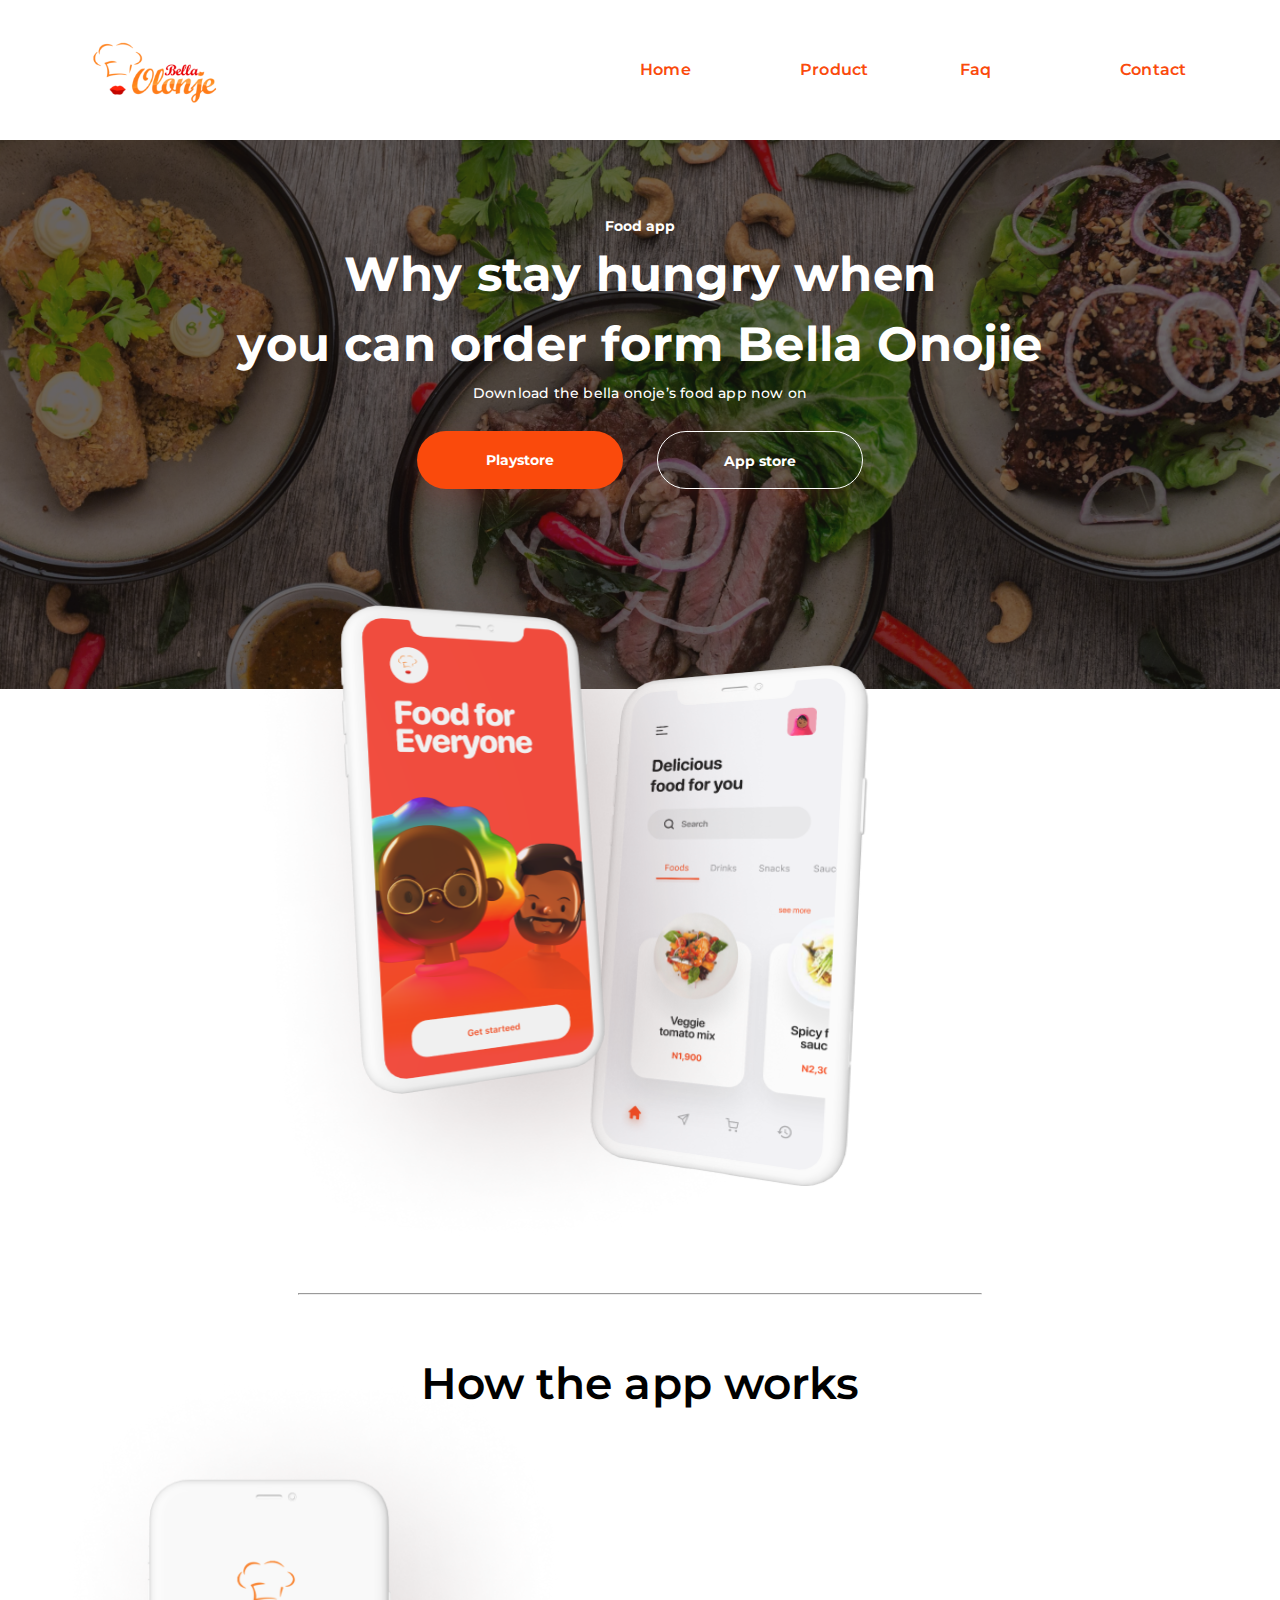
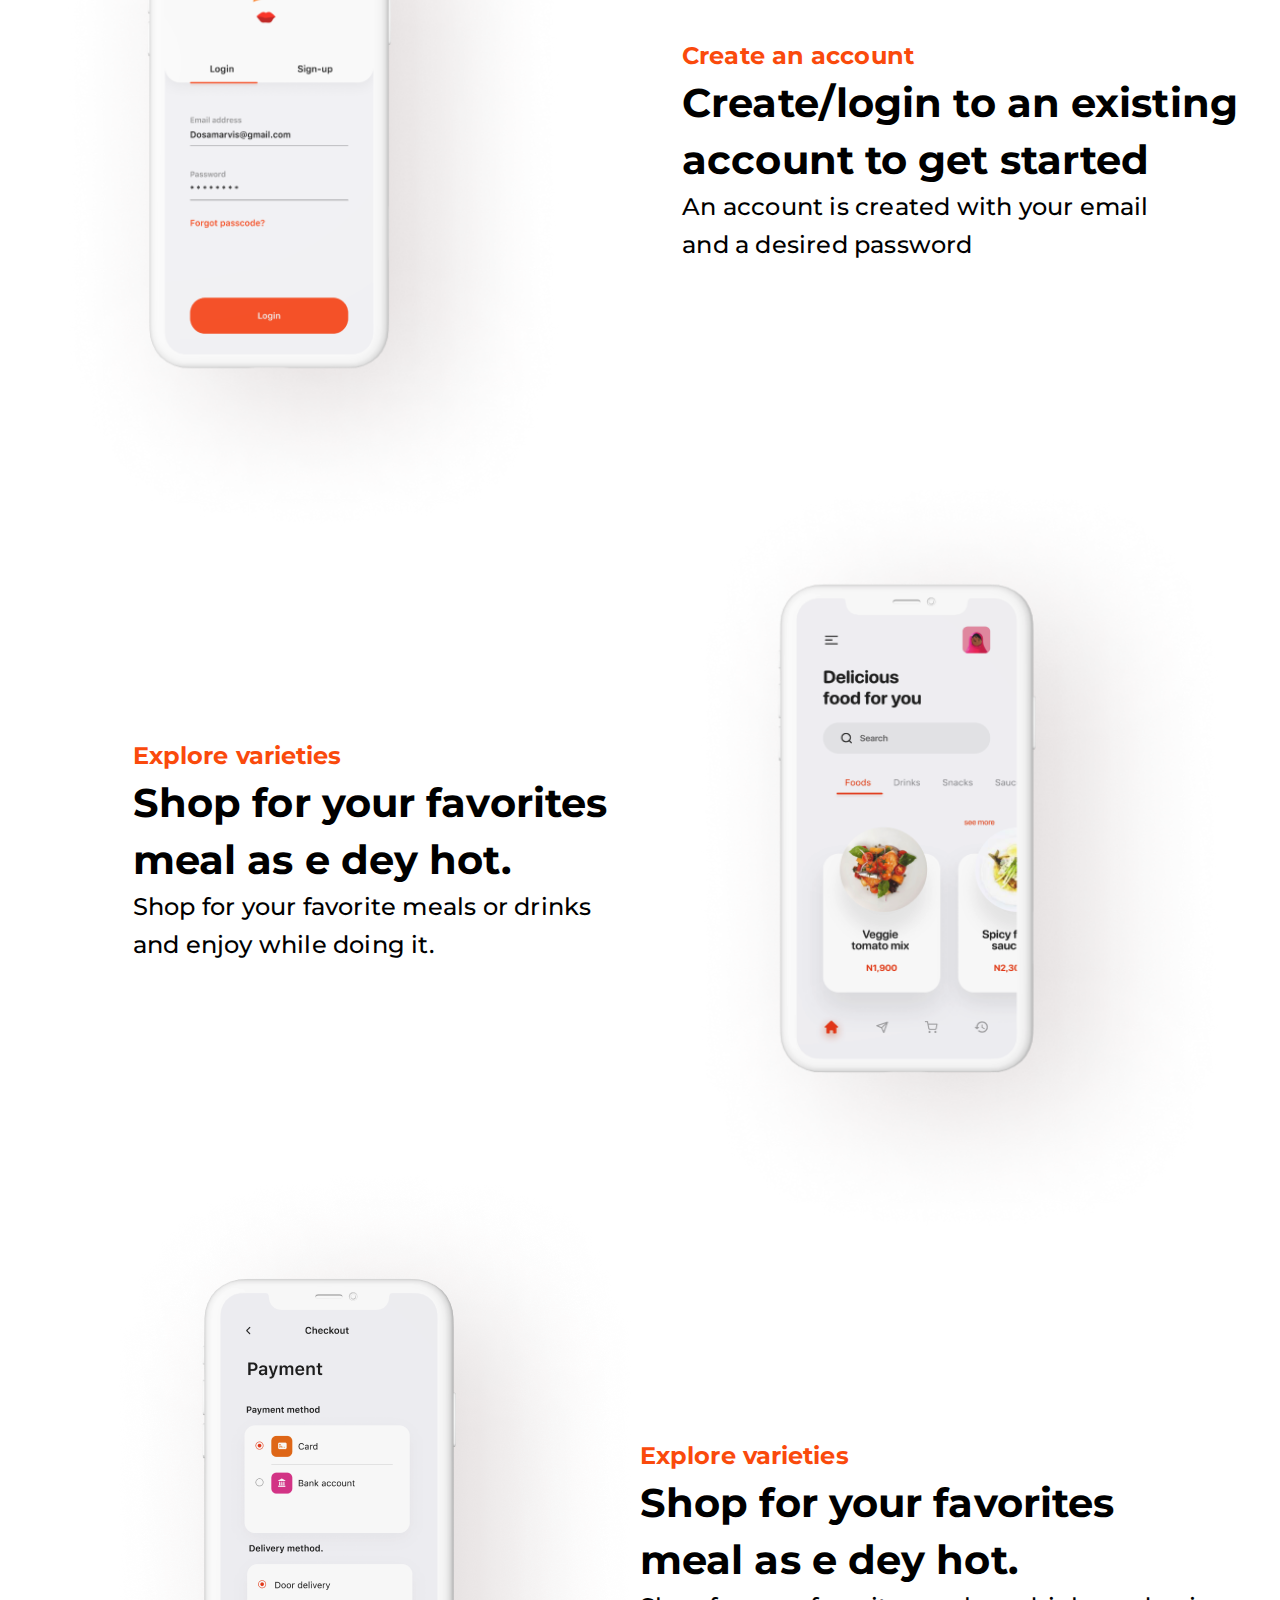
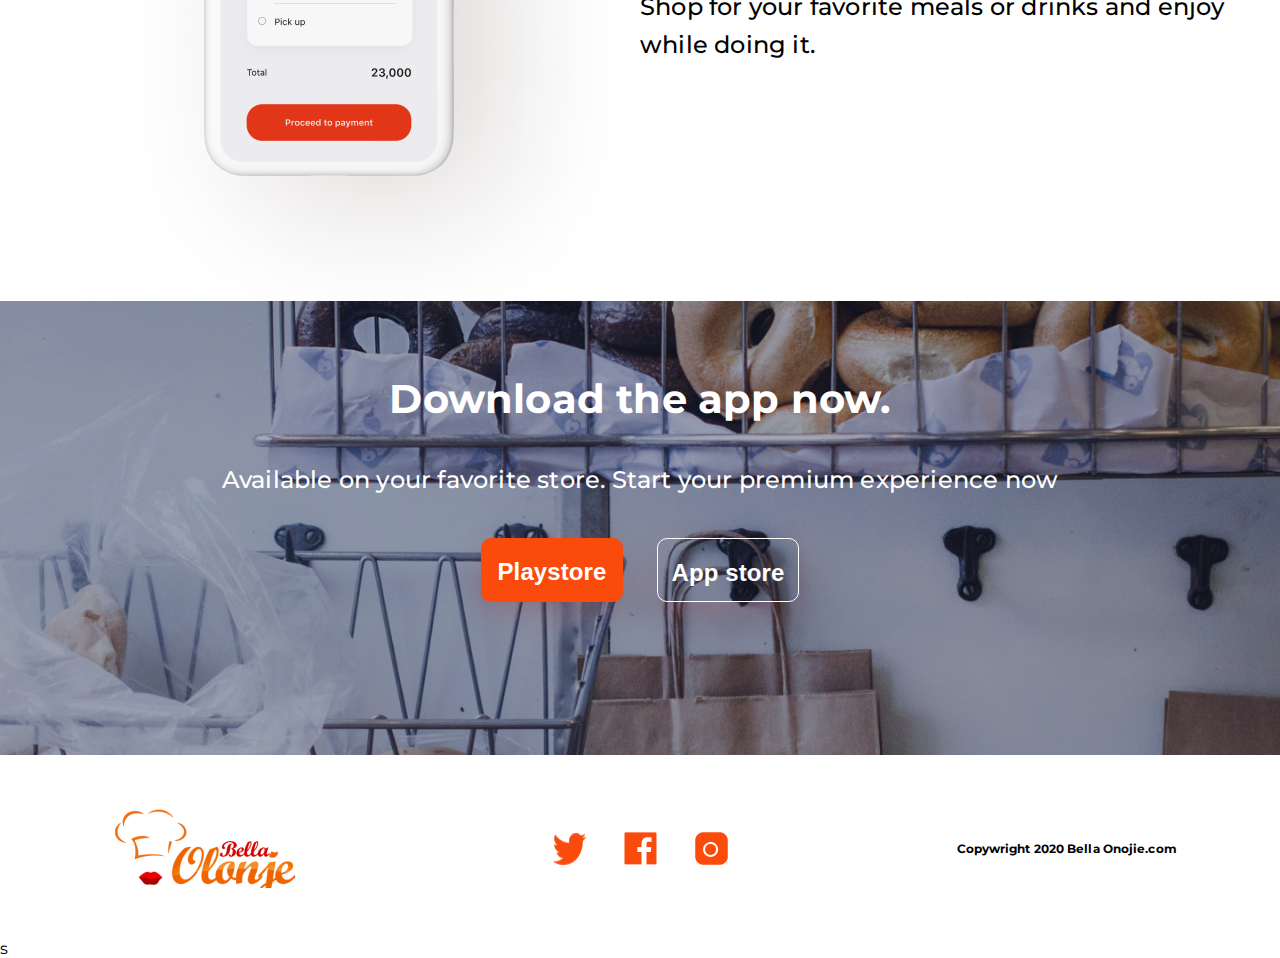
<file: index.html>
<!DOCTYPE html>
<html>
<head>
	<link rel="stylesheet" type="text/css" href="style.css">
	<link rel="preconnect" href="https://fonts.googleapis.com">
<link rel="preconnect" href="https://fonts.gstatic.com" crossorigin>
<link href="https://fonts.googleapis.com/css2?family=Montserrat:ital,wght@0,700;1,500&display=swap" rel="stylesheet">
	<title>Homework 10</title>
</head>
<body>
	<div class="container">
		<div class="navbar">
			<div class="navbar-left">
				<img src="image/Bella Olonje logo 111 1.png">
			</div>
			<div class="navbar-right">
				<ul id="horizantal">
					<li><a href="#">Home</a></li>
					<li><a href="#">Product</a></li>
					<li><a href="#">Faq</a></li>
					<li><a href="#">Contact</a></li>
				</ul>
				<div onclick="menu()" class="menu">
					<div></div>
					<div></div>
					<div></div>
				</div>
				
			</div>
		</div>

		<div class="img-fon">
			<ul id="vertical">
					<li><a href="#">Home</a></li>
					<li><a href="#">Product</a></li>
					<li><a href="#">Faq</a></li>
					<li><a href="#">Contact</a></li>
				</ul>
			<img src="image/Rectangle 48.png">
			<div class="img-fon-in">
				<h3>Food app</h3>
				<h3>Why stay hungry when <br>
you can order form Bella Onojie</h3>
                <h3>Download the bella onoje’s food app now on</h3>
                 <div class="buttons">
                 	<a href="#">Playstore</a>
                 	<a href="#">App store</a>
                 </div>
			</div>
		</div>

		<div class="img-phone-box">
			<div class="phone-box">
			<div class="phone1"><img src="image/phone1.png"></div>
			<div class="phone2"><img src="image/phone2.png"></div>
			</div>
		</div>

		<div class="hr"><hr></div>
		<h3 id="h3">How the app works</h3>
         
		<div class="card">
			<div class="card-left one-l">
				<img id="img1" src="image/card1.png">
			</div>
			<div class="card-right one-r">
				<div>
					<h4>Create an account</h4>
				    <h4>Create/login to an existing<br>
account to get started</h4>
                    <h4>An account is created with your email<br>
and a desired password</h4>
</div>
			</div>
		</div>

		<div class="card">
			<div class="card-left two-l">
				<div><h4>Explore varieties</h4>
				<h4>Shop for your favorites<br>
meal as e dey hot.</h4>
				<h4>Shop for your favorite meals or drinks<br>
and enjoy while doing it.</h4></div>
			</div>
			<div class="card-right">
				<img id="img2" src="image/card2.png">
			</div>
		</div>

		<div class="card">
			<div class="card-left three-l">
				<img id="img3" src="image/card3.png">
			</div>
			<div class="card-right three-r" >
				<div><h4>Explore varieties</h4>
				<h4>Shop for your favorites<br>
meal as e dey hot.</h4>
				<h4>Shop for your favorite meals or drinks
and enjoy while doing it.</h4></div>
			</div>
		</div>
		<div style="clear: both;"></div>

        <div class="end-img">

        	     <img src="image/end-img.png">
				<h3>Download the app now.</h3>
				<h3>Available on your favorite store. Start your premium experience now</h3>
              
                 <div class="buttons2">
                 	<a href="#">Playstore</a>
                 	<a href="#">App store</a>  
        </div>
             </div>
        <div class="footer">
        	<div> <img src="image/footer-img.png"></div>
        	<div id="messenge">
        		<div id="messenge-in">
        			<img src="image/Vector.png">
        		    <img src="image/Vector (1).png">
        		<div id="img-cam">
        			<img id="vector3" src="image/Vector (2).png">
        			<img  src="image/Vector (3).png">
        		</div>
        		</div>
        	</div>
        	<div id="text-end">Copywright 2020 Bella Onojie.com</div>s
        </div>
        
	</div>
<script type="text/javascript">
	
	function menu() {

		let ver = document.getElementById("vertical");

		ver.classList.toggle('ghost');
		// body...
	}
</script>
</body>
</html>
</file>
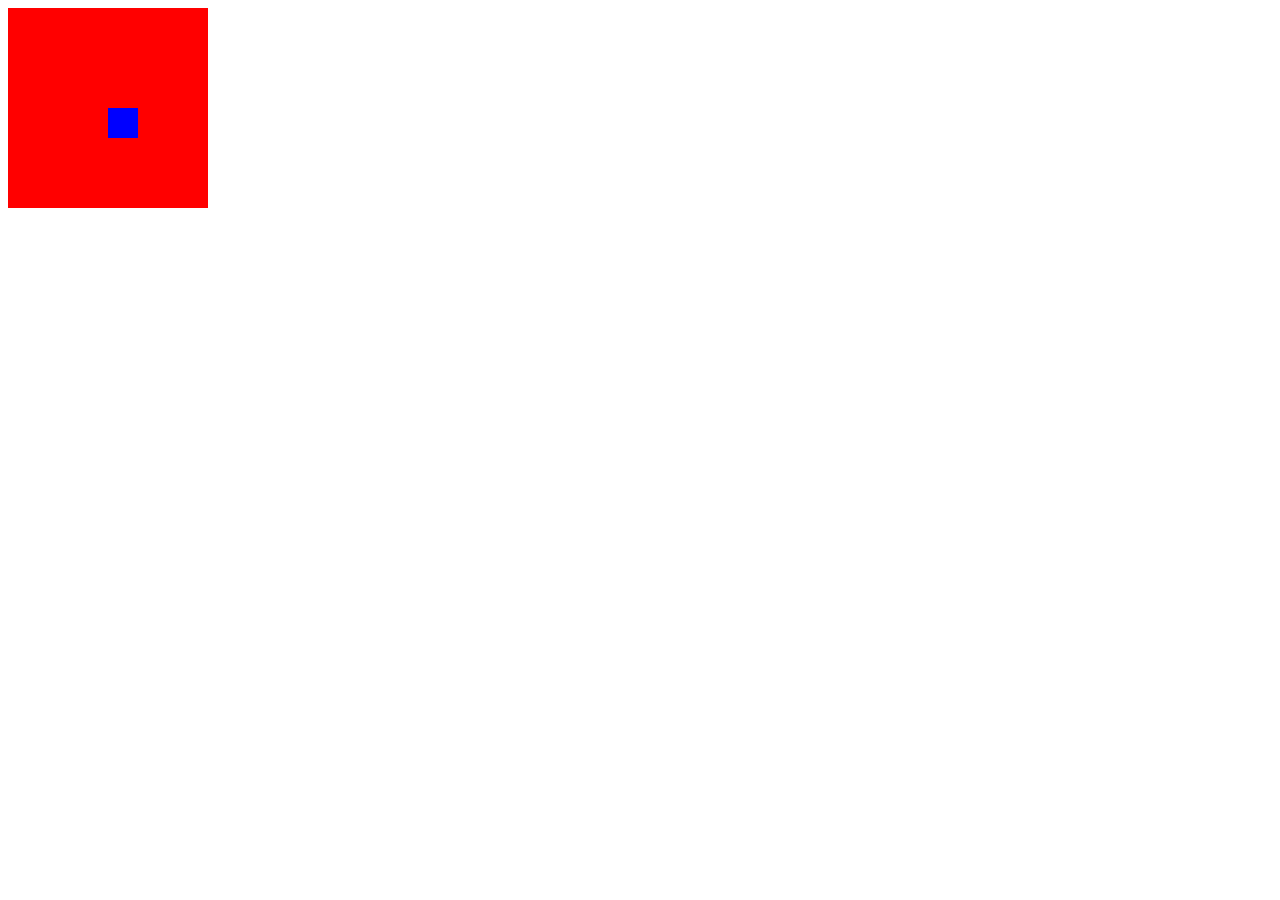
<file: test.html>
<!DOCTYPE html>
<html>
<head>
	<title></title>
	<style type="text/css">
		.test {
			width: 200px;
			height: 200px;
			background: red;
			position: relative;

		}
		.obj {
			position: absolute;
			width: 30px;
			height: 30px;
			background: blue;
			/*transform: translate(50%,50%);*/
			top: 50%;
			left: 50%;

		}
	</style>
</head>
<body>
    <div class="test">
    	<div class="obj"></div>
    </div>
</body>
</html>
</file>
<file: style.css>
*{
	margin: 0;
	padding: 0;
	box-sizing: border-box;
	font-family: 'Montserrat', sans-serif;
}
.container{
	overflow: hidden;
	margin: 0 auto;
	width: 100%;
	min-width: 480px;
}
a{
	text-decoration: none;
	cursor: pointer;
}
.navbar-left,.navbar-right {
	width: 50%;
	float: left;
	height: 155px;
	display: flex;
	align-items: center;

}
.navbar {
	height: 155px;
}
.navbar-left img{
	width: 206px;
	margin-left: 90px;
}
.navbar-right ul:first-child a {
	text-decoration: none;
	

font-size: 16px;
font-style: normal;
font-weight: 600;
line-height: 28px;
letter-spacing: 0.20000000298023224px;
text-align: center;
color: #FA4A0C;


	/*padding-bottom: 63px;
	padding-top: 63px;*/
}
.navbar-right ul:first-child {
	list-style-type: none;
	width: 100%;
}
.navbar-right ul:first-child li {
	width: 25%;
	float: left;

}
.menu {
	width: 30px;
	height: 30px;
	border: 3px solid #FA4A0C;
	display: none;
	position: absolute;
	right: 10px;
	margin-right: 30px;
}
.ghost {	
	transform: translateX(-100px);
	position: absolute;
	transition: 1s;
}
.menu div {
	width: 80%;
	height: 4px;
	display: block;
	background: #FA4A0C;
	border-radius: 5px;
}

.menu div:nth-child(2) {
	margin-top: 3px;
	margin-bottom: 3px;

}
#vertical {
	transition: 01s;
	position: absolute;
	list-style-type: none;
	right: -100px;

	height: 100%;
	background: rgba(255,255,255,0.5);
	justify-content: center;
	flex-direction: column;
	width: 100px;
}
#vertical li:hover {
	color: white;
	background: red;

}
#vertical a {
    
text-decoration: none;
display: block;
font-size: 20px;
font-style: normal;
font-weight: 600;
line-height: 40px;
letter-spacing: 0.20000000298023224px;
text-align: center;
color: #FA4A0C;

}
.img-fon img {
	width: 100%;
}
.img-fon {
	position: relative;
	object-fit: cover;
}
.img-fon-in {
	position: absolute;
	top: 0;
	width: 100%;
	color: white;
	display: flex;
	flex-direction: column;
	justify-content: center;
	padding-top: 73px; 
	padding-bottom: 50px;
	/*align-items: center;*/
}
.img-fon-in h3 {
	text-align: center;
}
.img-fon-in h3:nth-child(2) {
	/*font-family:  sans-serif;*/
font-size: 58px;
font-style: normal;
font-weight: 700;
line-height: 80px;
letter-spacing: 0.20000000298023224px;
text-align: center;
    transition: 0.3s;


}
.img-fon-in h3:nth-child(1) {

	/*font-family:  sans-serif;*/

font-size: 24px;
font-style: normal;
font-weight: 700;
line-height: 36px;
letter-spacing: 0.10000000149011612px;
text-align: center;
    transition: 0.3s;


}
.img-fon-in h3:nth-child(3) {
      
	/*font-family:  sans-serif;*/

font-size: 24px;
font-style: normal;
font-weight: 500;
line-height: 38px;
letter-spacing: 0.20000000298023224px;
text-align: center;
    transition: 0.3s;


}
.buttons {
	display: flex;
	flex-direction: row;
	justify-content: center;
	margin-top: 54px;
	margin-bottom: 146px;
}
.buttons a{

	

font-size: 24px;
font-style: normal;
font-weight: 700;
line-height: 36px;
letter-spacing: 0.10000000149011612px;
text-align: left;
color: #FFFFFF;
width: 236px;
height: 68px;


display: flex;
flex-direction: column;
align-items: center;
padding: 16px 0px;

position: static;
left: 0%;
right: 0%;
top: 0%;
bottom: 0%;
	transition: 0.3s;



box-shadow: 0px 10px 30px rgba(183, 50, 39, 0.2);
border-radius: 30px;
}
.buttons a:first-child {
    background: #FA4A0C;
    margin-right: 17px;
}
.buttons a:last-child {
	border: 1px solid white;
    margin-left: 17px;
    

	background: transparent;
}
.img-phone-box {
	display: flex;
	justify-content: center;

}
.phone-box {
	position: relative;
	display: inline-block;
	width: 300px;
	height: 530px;
}
.phone1,.phone2 {
	position: absolute;
	
	top: 0;
}
.phone2 img {
	width: 300px;
	height: 530px;
}
.phone1 img {
	width: 600px;
	height: 830px;
}
.phone1 {
	left: -90%;
	top: -50%;
	width: 400px;
	height: 630px;
	z-index: 3;
	transition: 0.3s;
}
.phone2 {
	right: -30%;
	top: -10%;
	width: 300px;
	height: 530px;
	transition: 0.3s;

}
hr {
	text-align: center;
	width: 60%;
	color: black;
}
.hr {
	display: flex;
	justify-content: center;
	padding: 70px;
}
#h3 {
	display: block;
	text-align: center;

font-size: 44px;
font-style: normal;
font-weight: 600;
line-height: 36px;
letter-spacing: 0.10000000149011612px;


}
.card {
	width: 100%;
	
}
.card-left, .card-right {
	width: 50%;
	height: 700px;
	float: left;
	display: flex;
	justify-content: center;
	align-items: center;
}

.card-left div, .card-right div {
	padding-top:0px;
}
#img1,#img2,#img3 {
	width: 578px;
	height: 811px;

}
.one-l {
	display: flex;
	justify-content: center;
	align-items: center;
}
.one-r{
	
	align-items: center;
}
.card-right h4:first-child ,.card-left h4:first-child {



font-size: 24px;
width: 100%;
font-style: normal;
font-weight: 700;
line-height: 36px;
letter-spacing: 0.10000000149011612px;
text-align: left;
color: #FA4A0C;

}
.card-right h4:nth-child(2) ,.card-left h4:nth-child(2) {
	font-size: 40px;
	line-height: 57px;
	
	font-style: normal;
font-weight: 700;
letter-spacing: 0.10000000149011612px;
text-align: left;
}
.two-l {
	padding-left: 100px;
}
.three-l { 
	padding-left: 100px;
     
 }
.card-right h4:last-child ,.card-left h4:last-child {

font-size: 24px;
font-style: normal;
font-weight: 500;
line-height: 38px;
letter-spacing: 0.20000000298023224px;
text-align: left;

}

.end-img {
width: 100%;
/*height: 531px;*/
/*background-image: url("end-img.png");
background-size: cover;
background-size: 100%;
background-repeat: no-repeat; */
position: relative;
}
.end-img img {
	width: 100%;

}
 
.end-img h3:nth-child(2) {

top: 15%;
color:#fff;
width: 100%;
position: absolute;
font-size: 40px;
font-style: normal;
font-weight: 700;
line-height: 57px;
letter-spacing: 0.20000000298023224px;
text-align: center;

}
.end-img h3:nth-child(3) {
 position: absolute;
 display: block;
 top:35%;
 width: 100%;
font-size: 24px;
font-style: normal;
color: #fff;
font-weight: 500;
line-height: 38px;
letter-spacing: 0.20000000298023224px;
text-align: center;

}
.buttons2 {
	position: absolute;
	top: 40%;
	display: flex;
	width: 100%;
	flex-direction: row;
	justify-content: center;
	margin-top: 54px;
	margin-bottom: 146px;
}
.buttons2 a {
	font-family: sans-serif;

font-size: 24px;
font-style: normal;
font-weight: 700;
line-height: 36px;
letter-spacing: 0.10000000149011612px;
text-align: left;
color: #FFFFFF;
width: 142px;
height: 64px;


display: flex;
flex-direction: column;
align-items: center;
padding: 16px 0px;

position: static;
left: 0%;
right: 0%;
top: 0%;
bottom: 0%;
transition: 0.3s;



box-shadow: 0px 10px 30px rgba(183, 50, 39, 0.2);
border-radius: 10px;
}
.buttons2 a:first-child {
    background: #FA4A0C;
    margin-right: 17px;
}
.buttons2 a:last-child {
	border: 1px solid white;
    margin-left: 17px;
    

	background: transparent;
}
.footer > div  {
	width: 33.333%;
	height: 180px;
	float: left;
	background: #fff;
	display: flex;
	justify-content: center;
	align-items: center;
}
#vector3 {
	
	position: absolute;
}
#img-cam {
	position: relative;
	display: flex;
	justify-content: center;
	align-items: center;
}
#messenge {
	display: flex;
	justify-content: center;
}
#messenge-in {
	display: flex;
	width: 50%;
	justify-content: space-around;
}
#text-end {
font-size: 12px;
font-style: normal;
font-weight: 700;
line-height: 18px;
letter-spacing: 0.10000000149011612px;
text-align: right;

}
@media screen and (max-width: 1300px) {

#vertical {
	display: none;
}
.navbar {
	height: 140px;
}
.navbar-left,.navbar-right {
	height: 140px;	
}
.navbar-left img{
	width: 140px;
	margin-left: 90px;
}
.img-fon-in h3:nth-child(2) {	
font-size: 48px;
line-height: 70px;
}
.img-fon-in h3:nth-child(1) {	
font-size: 14px;
line-height: 26px;
}
.img-fon-in h3:nth-child(3) {     	
font-size: 14px;
line-height: 28px;
}
.buttons {
	
	margin-top: 24px;
	margin-bottom: 124px;
}
.buttons a{
font-size: 14px;
line-height: 26px;
width: 206px;
height: 58px;
}
.phone1 {
	top: -45%;	
}
.phone2 {
	top: -7%;	
}
}

@media screen and (max-width: 1050px) {

.navbar {
	height: 138px;
}
.navbar-left,.navbar-right {
	height: 138px;	
}
.navbar-left img{
	width: 140px;
	margin-left: 90px;
}
.img-fon-in {
	padding-top: 60px;
}
.img-fon-in h3:nth-child(2) {	
font-size: 38px;
line-height: 60px;
}
.img-fon-in h3:nth-child(1) {	
font-size: 14px;
line-height: 20px;
}
.img-fon-in h3:nth-child(3) {     	
font-size: 14px;
line-height: 22px;
}
.buttons {
	
	margin-top: 20px;
	margin-bottom: 124px;
}
.buttons a{
font-size: 13px;
line-height: 22px;
width: 180px;
height: 50px;
}
.phone1 {
	top: -40%;	
}
.phone2 {
	top: -5%;	
}
}
@media screen and (max-width: 880px) {

.card-left, .card-right {
	width: 100%;
	display: flex; 
	justify-content: center;
	align-items: center;
	height: 600px;
}
.three-r {
	padding-left: 0px;
}
.two-l {
	padding-left: 0px;

}
.one-r {
	padding-left: 0px;

}
.img-fon-in {
	padding-top: 55px;
}
.img-fon-in h3:nth-child(2) {	
font-size: 33px;
line-height: 55px;
}
.img-fon-in h3:nth-child(1) {	
font-size: 12px;
line-height: 20px;
}
.img-fon-in h3:nth-child(3) {     	
font-size: 12px;
line-height: 22px;
}
.buttons {
	height: 30px;
	/*margin-top: 15px;*/
	/*margin-bottom: 124px;*/
}
.buttons a {
font-size: 13px;
line-height: 40px;
background: orange;
width: 160px;
height: 40px;
display: flex;
justify-content: center;
align-items: center;
}
.phone1 {
	top: -35%;	
}
.phone2 {
	top: 0%;	
}
}
/*.footer > div  {
	width: 33.333%;
	height: 100px;
	float: left;
	background: orange;
}*/
@media screen and (max-width: 770px) {


.navbar {
	height: 100px;
}
.navbar-left,.navbar-right {
	height: 100px;	
}
.navbar-left img{
	width: 170px;
	margin-left: 90px;
}
#vertical {
	display: block;
}
#horizantal {
	display: none;

}
.menu {
	display: flex;
	justify-content: center;
	flex-direction: column;
	align-items: center;

}
.img-fon-in {
	padding-top: 45px;
}
.img-fon-in h3:nth-child(2) {	
font-size: 23px;
line-height: 45px;
}
.img-fon-in h3:nth-child(1) {	
font-size: 10px;
line-height: 17px;
}
.img-fon-in h3:nth-child(3) {     	
font-size: 10px;
line-height: 17px;
}
.buttons {
	height: 30px;
	/*margin-top: 15px;*/
	/*margin-bottom: 124px;*/
}
.buttons a {
font-size: 10px;
line-height: 25px;
background: orange;
width: 130px;
height: 25px;
display: flex;
justify-content: center;
align-items: center;
}
.phone1 {
	top: -25%;	
	left: -70%;
}
.phone2 {
	top: -5%;
	right: -90%;	
}
.phone2 img {
	width: 160px;
	height: 330px;
}
.phone1 img {
	width: 310px;
	height: 530px;
}
.phone-box {
	width: 185px;
	height: 530px;
}

.end-img h3:nth-child(2) {

top: 15%;



font-size: 30px;

font-weight: 700;
line-height: 57px;


}
.end-img h3:nth-child(3) {

  top:35%;
 width: 100%;
font-size: 14px;

line-height: 38px;


}
.card-right h4:first-child ,.card-left h4:first-child {



font-size: 18px;

line-height: 36px;

}
.card-right h4:nth-child(2) ,.card-left h4:nth-child(2) {
	font-size: 34px;
	line-height: 57px;
	

}
.card-right h4:last-child ,.card-left h4:last-child {

font-size: 18px;

line-height: 38px;


}
#h3 {
	font-size: 34px;
}

}
@media screen and (max-width: 630px) {

.img-fon-in {
	padding-top: 35px;
}
.img-fon-in h3:nth-child(2) {	
font-size: 20px;
line-height: 40px;
}
.img-fon-in h3:nth-child(1) {	
font-size: 8px;
line-height: 15px;
}
.img-fon-in h3:nth-child(3) {     	
font-size: 8px;
line-height: 15px;
}
.buttons {
	height: 30px;
	/*margin-top: 15px;*/
	/*margin-bottom: 124px;*/
}
.buttons2 a{

font-size: 14px;
font-style: normal;
font-weight: 700;
line-height: 30px;
letter-spacing: 0.10000000149011612px;
text-align: left;
color: #FFFFFF;
width: 122px;
height: 34px;


display: flex;
/*flex-direction: column;*/
justify-content: center;
align-items: center;
margin-top: 10px;
/*padding: 16px 0px;*/

position: static;
left: 0%;
right: 0%;
top: 0%;
bottom: 0%;
transition: 0.3s;



box-shadow: 0px 10px 30px rgba(183, 50, 39, 0.2);
border-radius: 10px;
}
.buttons a {
font-size: 9px;
line-height: 25px;
background: orange;
width: 120px;
height: 22px;
display: flex;
justify-content: center;
align-items: center;
}
.phone1 {
	top: -20%;	
	left: -70%;
}
.phone2 {
	top: -1%;
	right: -90%;	
}
.phone2 img {
	width: 160px;
	height: 330px;
}
.phone1 img {
	width: 310px;
	height: 530px;
}
.phone-box {
	width: 185px;
	height: 530px;
}
}

@media screen and (max-width: 530px) {

	.navbar-left img{
	width: 150px;
	margin-left: 50px;
}


}
</file>
